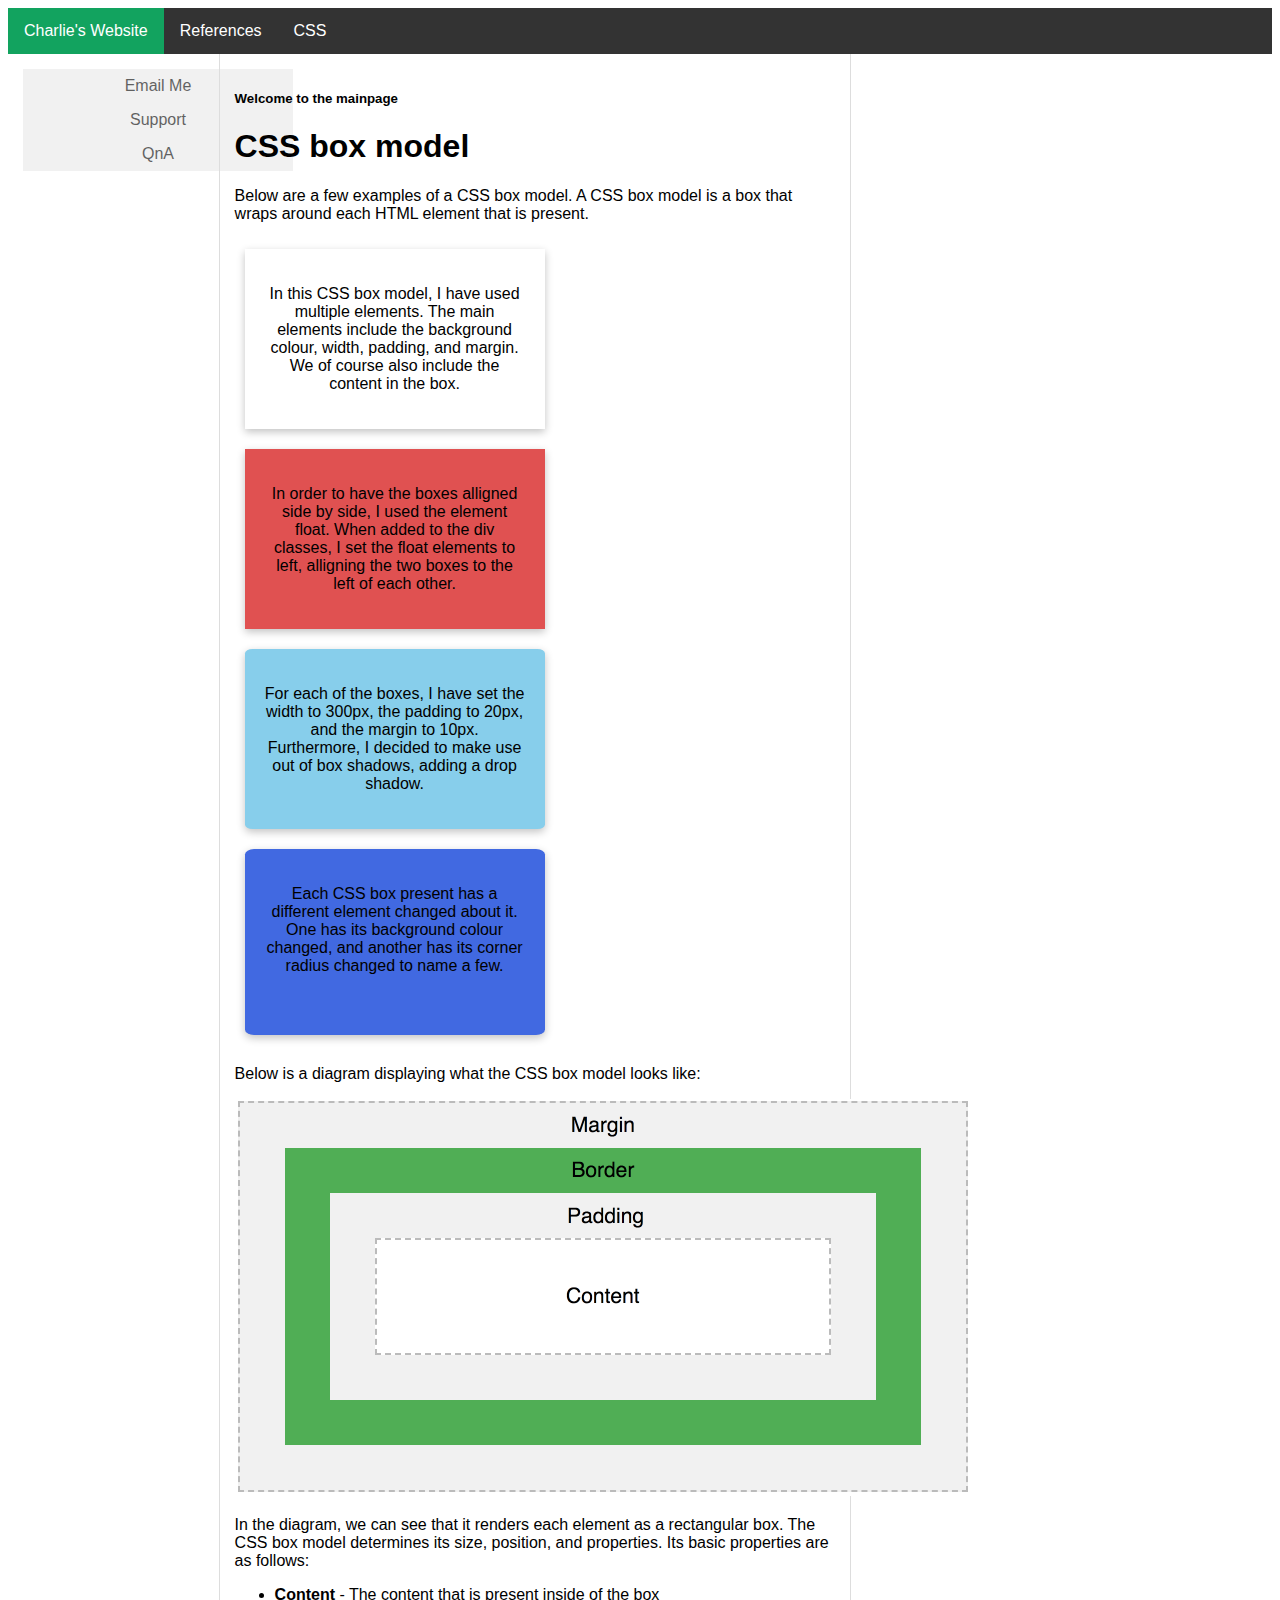
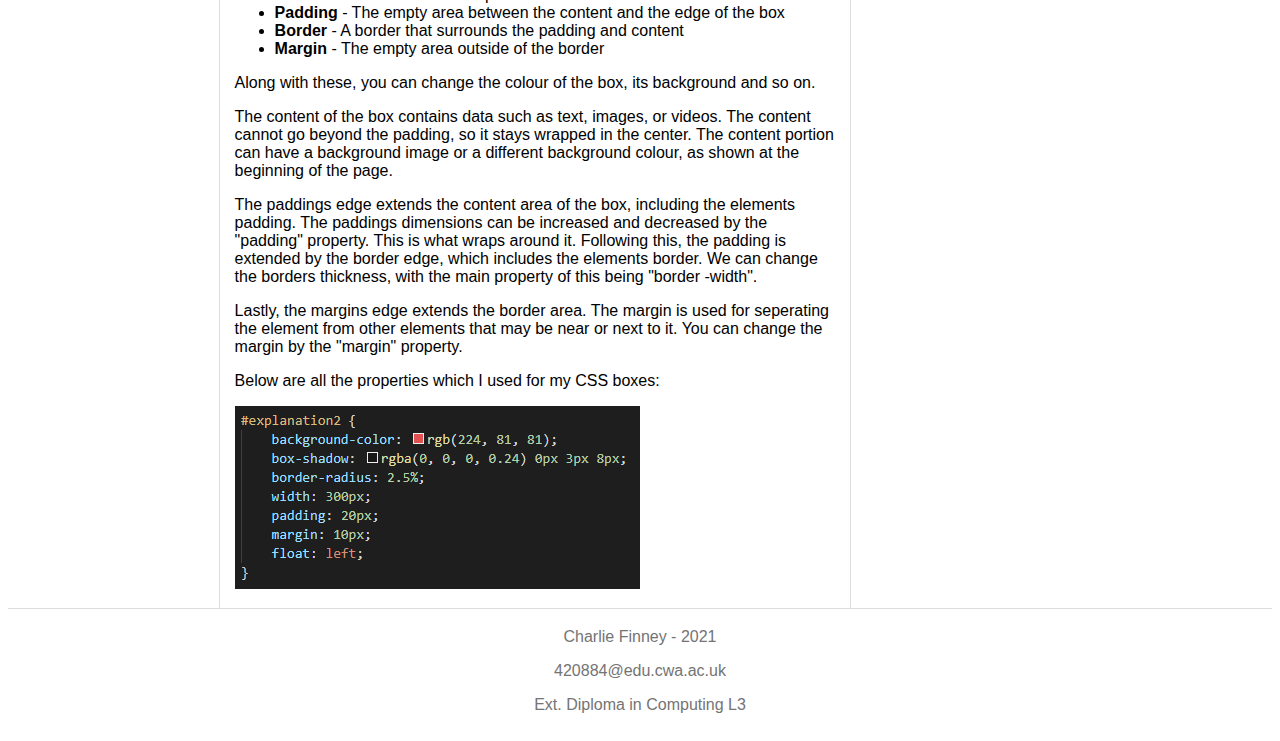
<file: AssignmentWebsite/Website/cssboxmodel.html>
<!DOCTYPE html>
<html lang="en">
<head>
<title>CSS Box Model Page</title>
<meta charset="utf-8"/>
<link rel="stylesheet" href="mainassets.css">
<meta name="viewport" content="width=device-width, initial-scale=1">
<style>
    #explanation {
        background-color: rgb(255, 255, 255);
        box-shadow: rgba(0, 0, 0, 0.24) 0px 3px 8px;
        width: 300px;
        padding: 20px;
        margin: 10px;
        float: left;
    }

    #explanation2 {
        background-color: rgb(224, 81, 81);
        box-shadow: rgba(0, 0, 0, 0.24) 0px 3px 8px;
        width: 300px;
        padding: 20px;
        margin: 10px;
        float: left;
    }

    #explanation3 {
        background-color: skyblue;
        box-shadow: rgba(0, 0, 0, 0.24) 0px 3px 8px;
        border-radius: 2.5%;
        width: 300px;
        padding: 20px;
        margin: 10px;
        float: left;
    }

    #explanation4 {
        background-color: royalblue;
        box-shadow: rgba(0, 0, 0, 0.24) 0px 3px 8px;
        border-radius: 3%;
        width: 300px;
        padding: 20px;
        margin: 10px;
        height: 186px;
        float: left;
    }

    #boxes {
        text-align: center;
        display: inline-block;
        margin-left: auto;
        margin-right: auto;
    }

    a.title {
        float: left;
        color: rgb(255, 255, 255);
        border-radius: 10%;
    }

    .center {
        display: block;
        margin-left: auto;
        margin-right: auto;
    }
    
</style>
</head>
<body>

    <ul class="menu">
        <li class="menubox" style="background-color: rgb(18, 163, 95);"><a href="mainpage.html">Charlie's Website</a></li>
        <li class="dropdown">
          <a class="dropbtn">CSS</a>
          <div class="dropdown-content">
            <a href="methods.html">Methods</a>
            <a href="implementations.html">Implementation Styles</a>
            <a href="cssboxmodel.html">CSS Box Model</a>
          </div>
        </li>
        <li class="menubox"><a href="references.html">References</a></li>
    </ul>   

    <div class="row">
        <div class="col-2">
            <ul class="verticalmenu">
                <li class="verticalbox"><a onclick="window.location.href='mailto:420884@edu.cwa.ac.uk'">Email Me</a></li>
                <li class="verticalbox"><a href="https://www.youtube.com/watch?v=d1YBv2mWll0&ab_channel=Sordiway">Support</a></li>
                <li class="verticalbox"><a href="https://www.youtube.com/watch?v=dQw4w9WgXcQ">QnA</a></li>
            </ul>
        </div>

        <div class="col-6" style="border-left: 1px solid #ddd; border-right: 1px solid #ddd;">

            <h5>Welcome to the mainpage</h5>
            <h1>CSS box model</h1>
            <p>Below are a few examples of a CSS box model. A CSS box model is a box that wraps around each HTML element that is present.</p>
        
            <div id="boxes">
                <div id = "explanation">
                  <p>In this CSS box model, I have used multiple elements. The main elements include the background colour, width, padding, and margin. We of course also include 
                      the content in the box.
                  </p>
                </div>
        
                <div id = "explanation2">
                    <p>In order to have the boxes alligned side by side, I used the element float. When added to the div classes, I set the float elements to left, alligning the two 
                        boxes to the left of each other. 
                    </p>
                </div>
        
                <div id = "explanation3">
                    <p> For each of the boxes, I have set the width to 300px, the padding to 20px, and the margin to 10px. Furthermore, I decided to make use out of box shadows,
                        adding a drop shadow.
                    </p>
                </div>
        
                <div id = "explanation4">
                    <p> Each CSS box present has a different element changed about it. One has its background colour changed, and another has its corner radius changed to name a few.</p>
                </div>
            </div>
        
            <p>Below is a diagram displaying what the CSS box model looks like:</p>

            <img src="cssboxmodel.png" alt="CSS Box Model Diagram" width="737" height="397">  
        
            <p>In the diagram, we can see that it renders each element as a rectangular box. The CSS box model determines its size, position, and properties. Its basic properties are as follows:</p>
            <ul>
                <li><b>Content</b> - The content that is present inside of the box</li>
                <li><b>Padding</b> - The empty area between the content and the edge of the box</li>
                <li><b>Border</b> - A border that surrounds the padding and content</li>
                <li><b>Margin</b> - The empty area outside of the border</li>
            </ul>
        
            <p>Along with these, you can change the colour of the box, its background and so on.</p>
        
            <p>The content of the box contains data such as text, images, or videos. The content cannot go beyond the padding, so it stays wrapped in the center. The content portion can have
                a background image or a different background colour, as shown at the beginning of the page. 
            </p>
        
            <p>The paddings edge extends the content area of the box, including the elements padding. The paddings dimensions can be increased and decreased by the "padding" property. This is what wraps around it.
                Following this, the padding is extended by the border edge, which includes the elements border. We can change the borders thickness, with the main property of this being "border
                -width".
            </p>
        
            <p>Lastly, the margins edge extends the border area. The margin is used for seperating the element from other elements that may be near or next to it. You can change the margin by
                the "margin" property. </p>
        
            <p>Below are all the properties which I used for my CSS boxes:</p>
                
            <img src="cssboxproperties.png" alt="CSS Box Model Code" width="405" height="183">
            
        </div>
    </div>

    <div class="footer">
        <p>Charlie Finney - 2021</p>
        <p>420884@edu.cwa.ac.uk</p>
        <p>Ext. Diploma in Computing L3</p>
    </div>
</body>
</html>
</file>
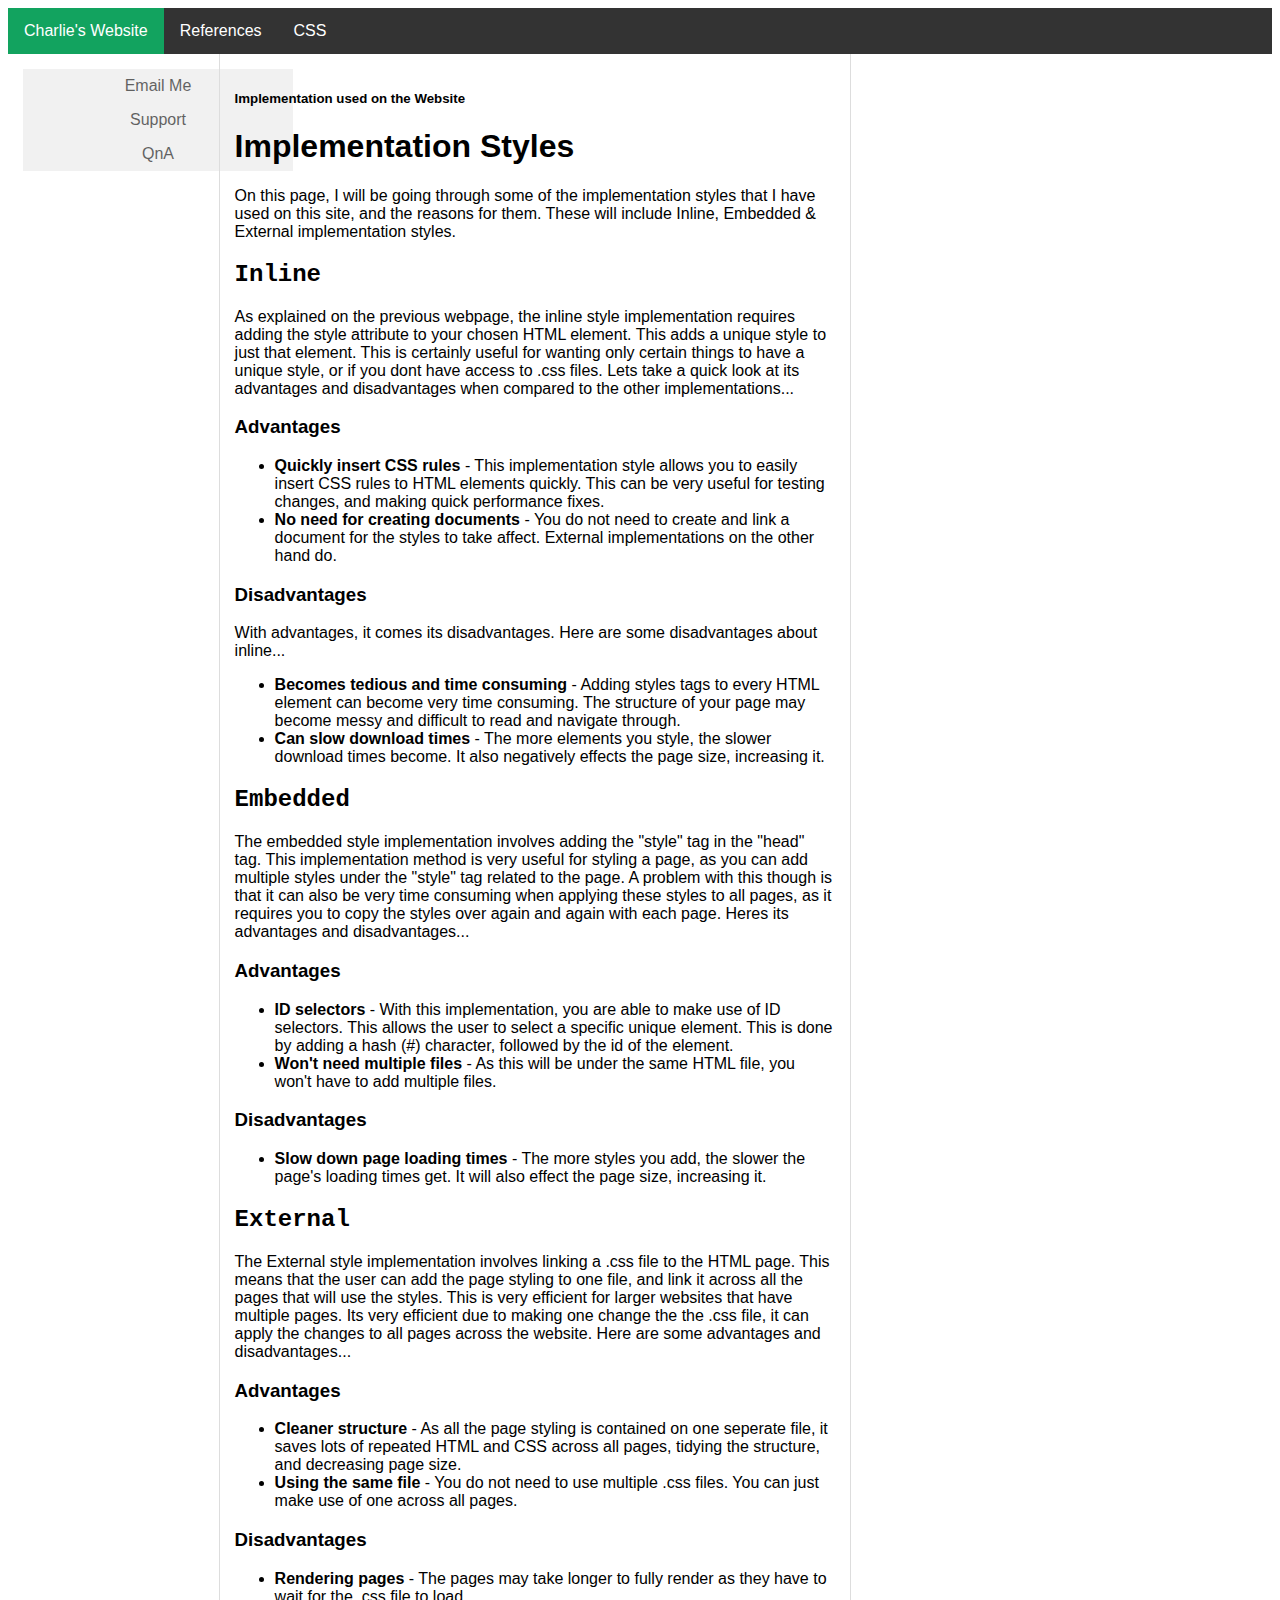
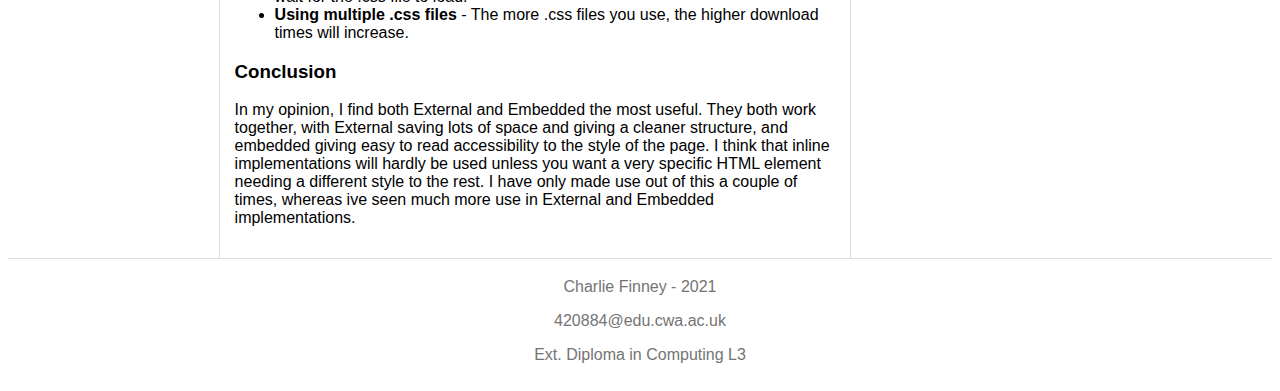
<file: AssignmentWebsite/Website/implementations.html>
<!DOCTYPE html>
<html lang="en">
<head>
<title>Implementations Page</title>
<meta charset="utf-8"/>
<link rel="stylesheet" href="mainassets.css">
<meta name="viewport" content="width=device-width, initial-scale=1">
</head>
<body>
    <ul class="menu">
        <li class="menubox" style="background-color: rgb(18, 163, 95);"><a href="mainpage.html">Charlie's Website</a></li>
        <li class="dropdown">
          <a class="dropbtn">CSS</a>
          <div class="dropdown-content">
            <a href="methods.html">Methods</a>
            <a href="implementations.html">Implementation Styles</a>
            <a href="cssboxmodel.html">CSS Box Model</a>
          </div>
        </li>
        <li class="menubox"><a href="references.html">References</a></li>
    </ul>   

    <div class="row">
        <div class="col-2">
          <ul class="verticalmenu">
            <li class="verticalbox"><a onclick="window.location.href='mailto:420884@edu.cwa.ac.uk'">Email Me</a></li>
            <li class="verticalbox"><a href="https://www.youtube.com/watch?v=d1YBv2mWll0&ab_channel=Sordiway">Support</a></li>
            <li class="verticalbox"><a href="https://www.youtube.com/watch?v=dQw4w9WgXcQ">QnA</a></li>
        </ul>
        </div>

        <div class="col-6" style="border-left: 1px solid #ddd; border-right: 1px solid #ddd;">

            <h5>Implementation used on the Website</h5>
            <h1 style="font-family: 'Trebuchet MS', 'Lucida Sans Unicode', 'Lucida Grande', 'Lucida Sans', Arial, sans-serif;">Implementation Styles</h1>
            <p>On this page, I will be going through some of the implementation styles that I have used on this site, and the reasons for them. These will include Inline, Embedded &
              External implementation styles. 
            </p>

            <h2>Inline</h2>
            <p>As explained on the previous webpage, the inline style implementation requires adding the style attribute to your chosen HTML element. This adds a unique style to just
              that element. This is certainly useful for wanting only certain things to have a unique style, or if you dont have access to .css files. Lets take a quick look at its advantages
              and disadvantages when compared to the other implementations...
            </p>

            <h3>Advantages</h3>
            <ul>
              <li><b>Quickly insert CSS rules</b> - This implementation style allows you to easily insert CSS rules to HTML elements quickly. This can be very useful for testing changes, and
              making quick performance fixes. </li>
              <li><b>No need for creating documents</b> - You do not need to create and link a document for the styles to take affect. External implementations on the other hand do.</li>
            </ul>

            <h3>Disadvantages</h3>
            <p>With advantages, it comes its disadvantages. Here are some disadvantages about inline...</p>
            <ul>
              <li><b>Becomes tedious and time consuming</b> - Adding styles tags to every HTML element can become very time consuming. The structure of your page may become messy and 
              difficult to read and navigate through.</li>
              <li><b>Can slow download times</b> - The more elements you style, the slower download times become. It also negatively effects the page size, increasing it.</li>
            </ul>

            <h2>Embedded</h2>
            <p>The embedded style implementation involves adding the "style" tag in the "head" tag. This implementation method is very useful for styling a page, as you can add multiple 
              styles under the "style" tag related to the page. A problem with this though is that it can also be very time consuming when applying these styles to all pages, as it requires
              you to copy the styles over again and again with each page. Heres its advantages and disadvantages... 
            </p>

            <h3>Advantages</h3>
            <ul>
              <li><b>ID selectors</b> - With this implementation, you are able to make use of ID selectors. This allows the user to select a specific unique element. This is done
              by adding a hash (#) character, followed by the id of the element.</li>
              <li><b>Won't need multiple files</b> - As this will be under the same HTML file, you won't have to add multiple files.</li>
            </ul>

            <h3>Disadvantages</h3>
            <ul>
              <li><b>Slow down page loading times</b> - The more styles you add, the slower the page's loading times get. It will also effect the page size, increasing it.</li>
            </ul>

            <h2>External</h2>
            <p>The External style implementation involves linking a .css file to the HTML page. This means that the user can add the page styling to one file, and link it across all the 
              pages that will use the styles. This is very efficient for larger websites that have multiple pages. Its very efficient due to making one change the the .css file, it can apply
              the changes to all pages across the website. Here are some advantages and disadvantages...
            </p>

            <h3>Advantages</h3>
            <ul>
              <li><b>Cleaner structure</b> - As all the page styling is contained on one seperate file, it saves lots of repeated HTML and CSS across all pages, tidying the structure, and
              decreasing page size.</li>
              <li><b>Using the same file</b> - You do not need to use multiple .css files. You can just make use of one across all pages.</li>
            </ul>

            <h3>Disadvantages</h3>
            <ul>
              <li><b>Rendering pages</b> - The pages may take longer to fully render as they have to wait for the .css file to load.</li>
              <li><b>Using multiple .css files</b> - The more .css files you use, the higher download times will increase.</li>
            </ul>

            <h3>Conclusion</h3>
            <p>In my opinion, I find both External and Embedded the most useful. They both work together, with External saving lots of space and giving a cleaner structure, and embedded
              giving easy to read accessibility to the style of the page. I think that inline implementations will hardly be used unless you want a very specific HTML element needing
            a different style to the rest. I have only made use out of this a couple of times, whereas ive seen much more use in External and Embedded implementations.</p>
        </div>
    </div>

    <div class="footer">
      <p>Charlie Finney - 2021</p>
      <p>420884@edu.cwa.ac.uk</p>
      <p>Ext. Diploma in Computing L3</p>
    </div>
</body>
</html>
</file>
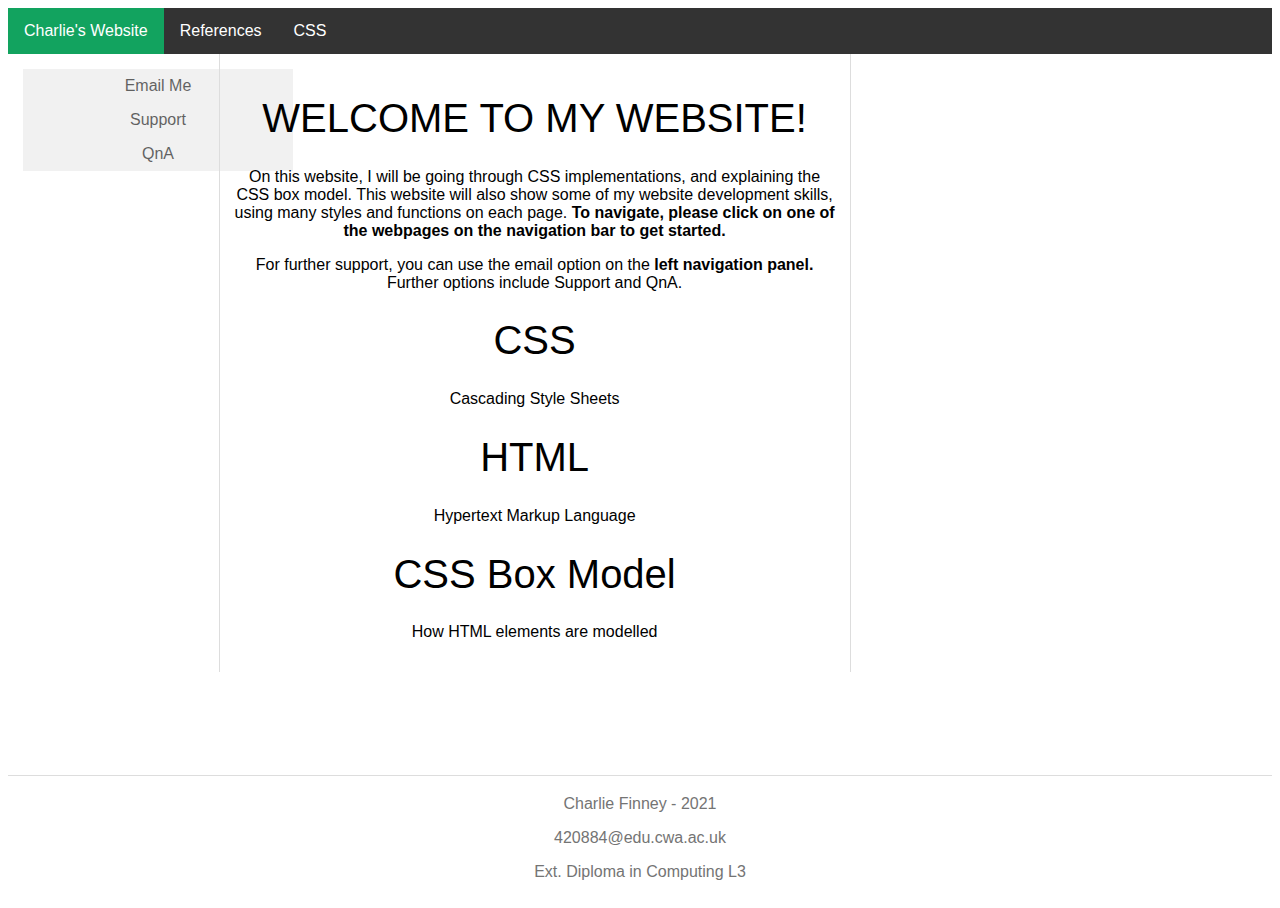
<file: AssignmentWebsite/Website/mainpage.html>
<!DOCTYPE html>
<html lang="en">
<head>
<title>Home page</title>
<meta charset="utf-8"/>
<link rel="stylesheet" href="mainassets.css">
<meta name="viewport" content="width=device-width, initial-scale=1">
<style>
    h1 {
        text-align: center;
        font-weight: 400;
        font-family: 'Segoe UI', Tahoma, Geneva, Verdana, sans-serif;
        font-size: 40px;
    }

    p {
        text-align: center;
    }
</style>
</head>
<body>
    <ul class="menu">
        <li class="menubox" style="background-color: rgb(18, 163, 95);"><a href="mainpage.html">Charlie's Website</a></li>
        <li class="dropdown">
          <a class="dropbtn">CSS</a>
          <div class="dropdown-content">
            <a href="methods.html">Methods</a>
            <a href="implementations.html">Implementation Styles</a>
            <a href="cssboxmodel.html">CSS Box Model</a>
          </div>
        </li>
        <li class="menubox"><a href="references.html">References</a></li>
    </ul>   

    <div class="flex-wrapper">
        <div class="container">
            <div class="row">
                <div class="col-2">
                    <ul class="verticalmenu">
                        <li class="verticalbox"><a onclick="window.location.href='mailto:420884@edu.cwa.ac.uk'">Email Me</a></li>
                        <li class="verticalbox"><a href="https://www.youtube.com/watch?v=d1YBv2mWll0&ab_channel=Sordiway">Support</a></li>
                        <li class="verticalbox"><a href="https://www.youtube.com/watch?v=dQw4w9WgXcQ">QnA</a></li>
                    </ul>
                </div>
        
                <div class="col-6" style="border-left: 1px solid #ddd; border-right: 1px solid #ddd;">
                    <h1>WELCOME TO MY WEBSITE!</h1>
                    <p>On this website, I will be going through CSS implementations, and explaining the CSS box model. This website will also show some of my website development skills, using
                        many styles and functions on each page. <b>To navigate, please click on one of the webpages on the navigation bar to get started.</b>
                    </p>
                    <p>For further support, you can use the email option on the <b>left navigation panel.</b> Further options include Support and QnA. </p>

                    <h1>CSS</h1>
                    <p>Cascading Style Sheets</p>

                    <h1>HTML</h1>
                    <p>Hypertext Markup Language</p>

                    <h1>CSS Box Model</h1>
                    <p>How HTML elements are modelled</p>
                </div>
            </div>
        </div>
        <div class="footer">
            <p>Charlie Finney - 2021</p>
            <p>420884@edu.cwa.ac.uk</p>
            <p>Ext. Diploma in Computing L3</p>
        </div>
    </div>
</body>
</html>
</file>
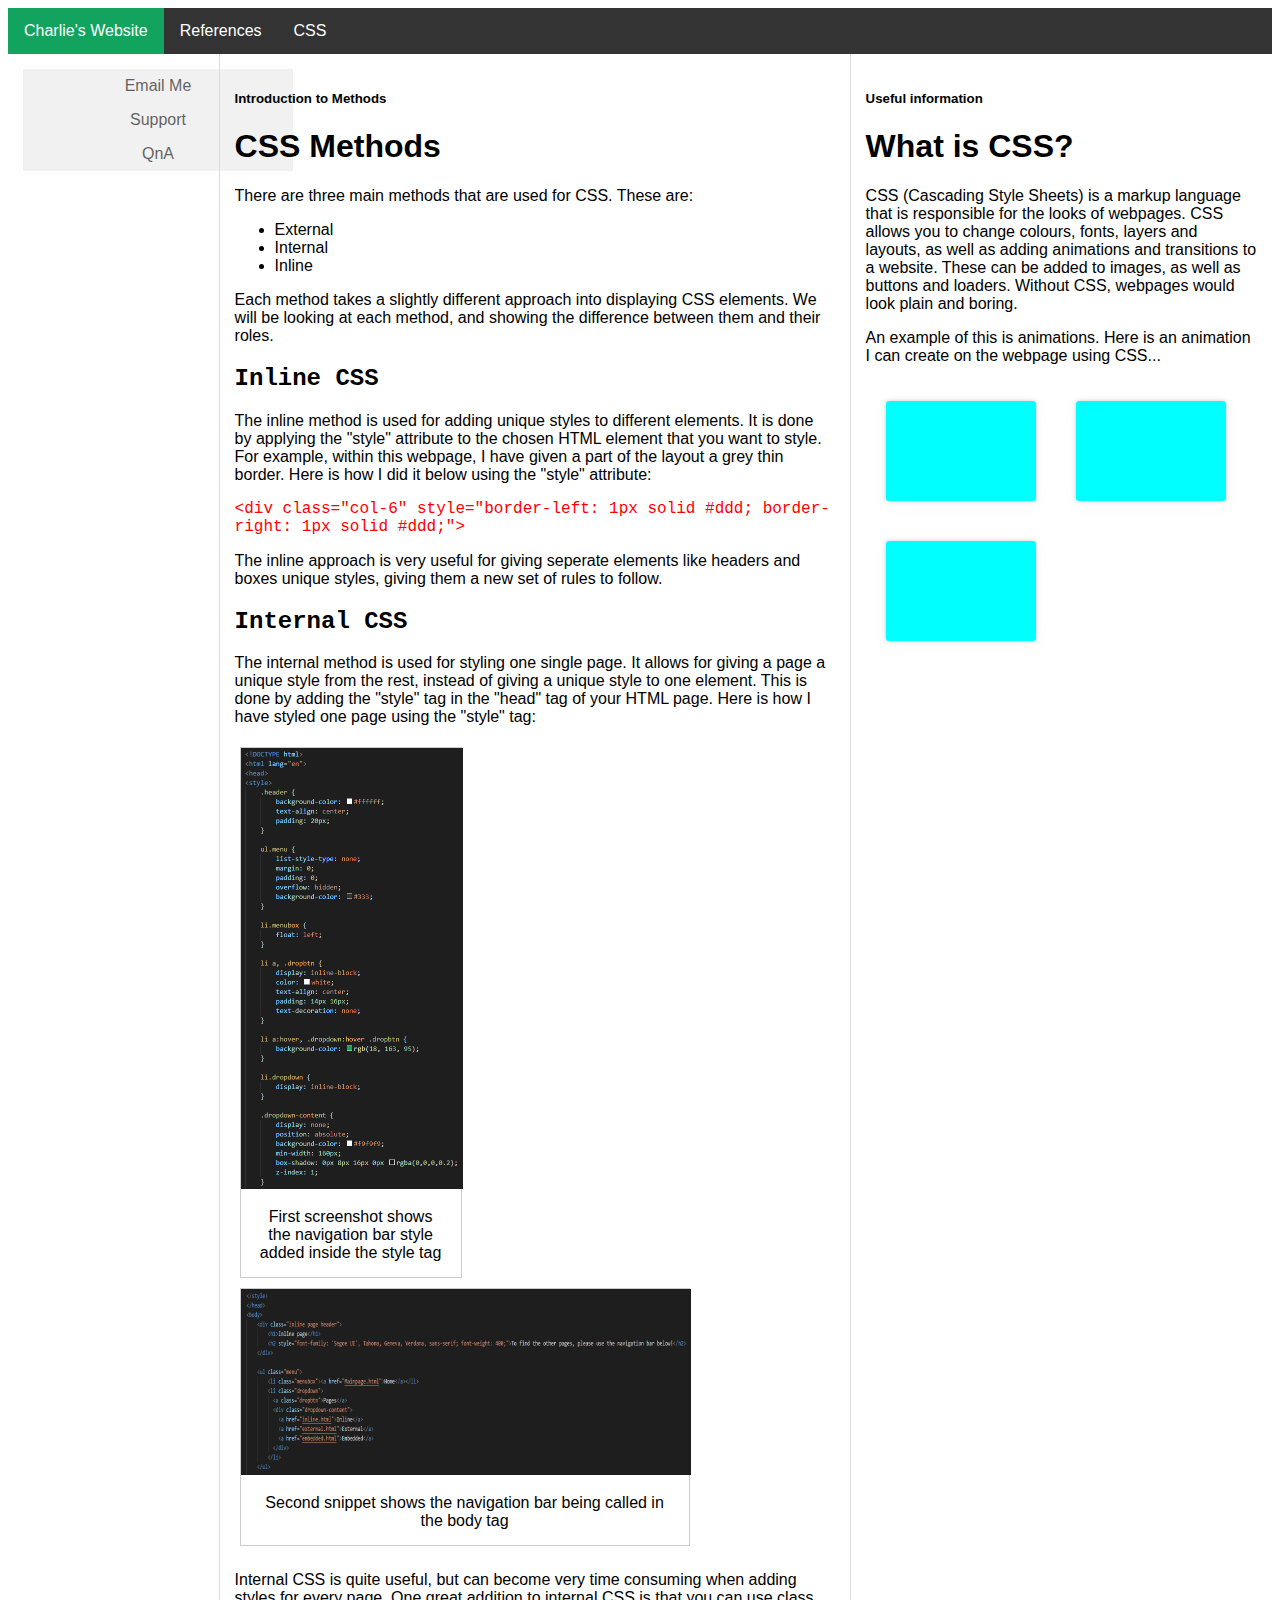
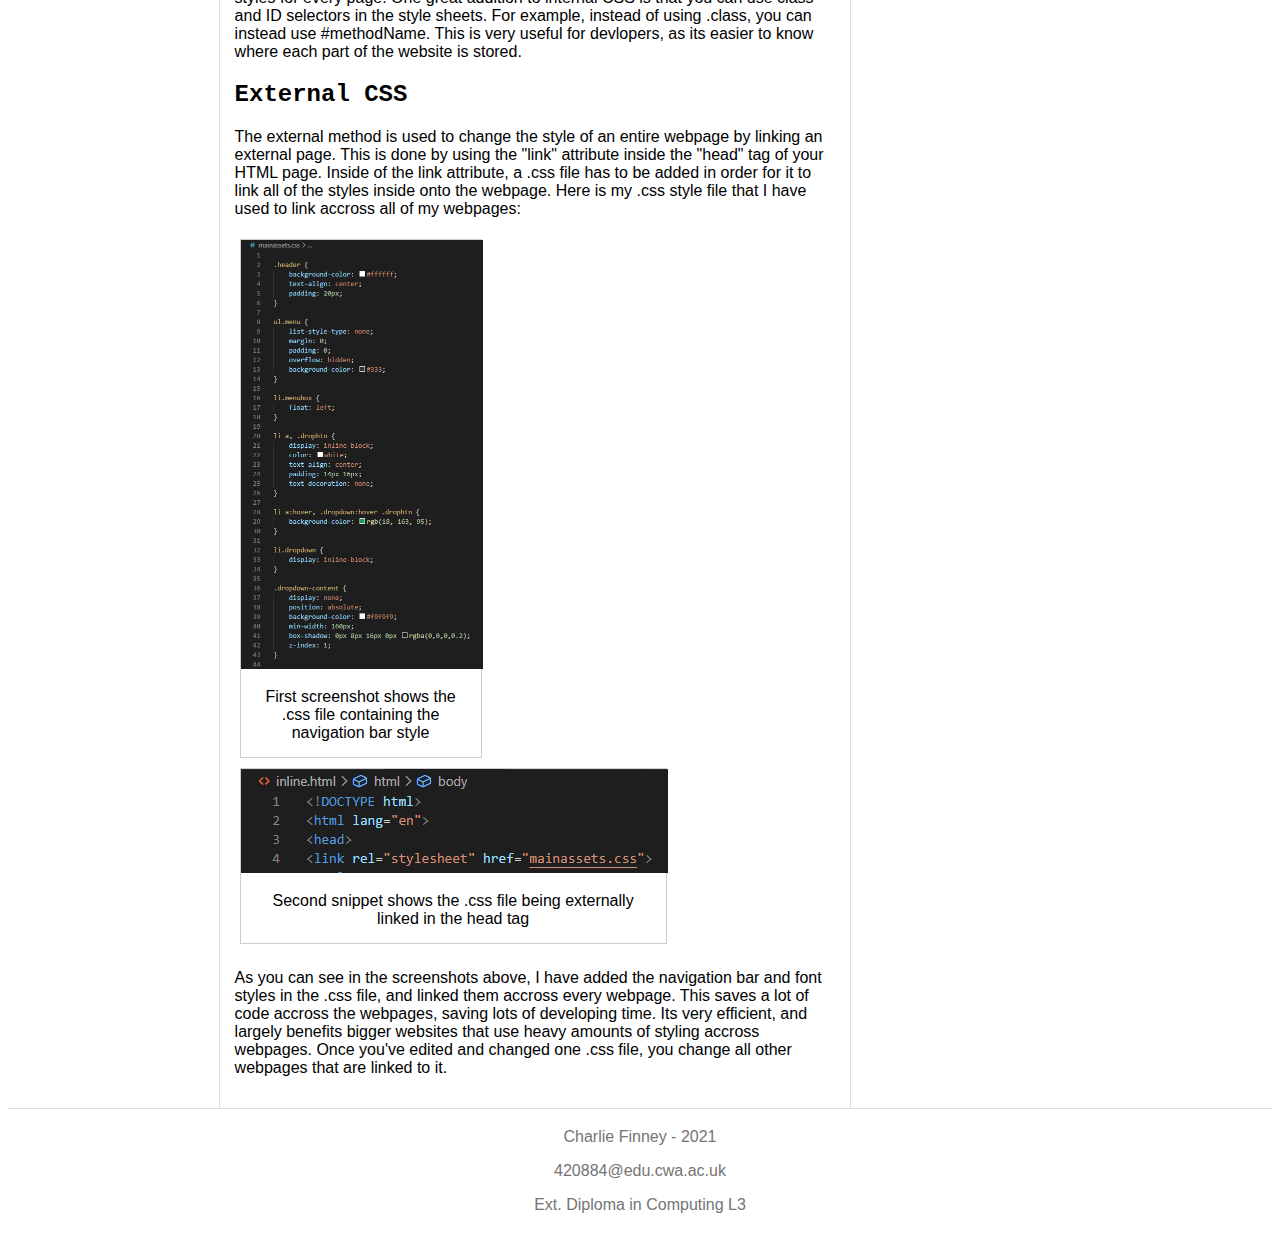
<file: AssignmentWebsite/Website/methods.html>
<!DOCTYPE html>
<html lang="en">
<head>
<title>Methods Page</title>
<meta charset="utf-8"/>
<link rel="stylesheet" href="mainassets.css">
<meta name="viewport" content="width=device-width, initial-scale=1">
<style>

    div.internalimg {
        margin: 5px;
        border: 1px solid #ccc;
        float: left;
        width: 222px;
    }

    div.internalimg2 {
        margin: 5px;
        border: 1px solid #ccc;
        float: left;
        width: 450px;
    }
    
    div.desc {
        padding: 15px;
        text-align: center;;
    }

    div.animation {
        width: 150px;
        height: 100px;
        background-color: aqua;
        animation-name: animation;
        animation-duration: 1s;
        animation-iteration-count: infinite;
        box-shadow: rgba(67, 71, 85, 0.27) 0px 0px 0.25em, rgba(90, 125, 188, 0.05) 0px 0.25em 1em;
        border-radius: 2.5%;
        margin: 20px;
    }

    @keyframes animation {
        0% {background-color: aqua; right: 150px; top: 0;}
        25% {background-color: aquamarine; left: 150px; top: 0;}
        50% {background-color: cadetblue; right: 150px; top: 0;}
        80% {background-color: darkblue; left: 150px; top: 0;}
        100% {background-color:aqua; right: 150px; top: 0;}
    }

    #internalimgs {
        text-align: center;
        display: inline-block;
        margin-left: auto;
        margin-right: auto;
    }

    div.externalimg {
        margin: 5px;
        border:1px solid #ccc;
        float: left;
        width: 242px;
    }

    div.externalimg2 {
        margin: 5px;
        border:1px solid #ccc;
        float: left;
        width: 427px;
    }

    #externalimgs {
        text-align: center;
        display: inline-block;
        margin-left: auto;
        margin-right: auto;
    }

</style>
</head>
<body>
    <ul class="menu">
        <li class="menubox" style="background-color: rgb(18, 163, 95);"><a href="mainpage.html">Charlie's Website</a></li>
        <li class="dropdown">
          <a class="dropbtn">CSS</a>
          <div class="dropdown-content">
            <a href="methods.html">Methods</a>
            <a href="implementations.html">Implementation Styles</a>
            <a href="cssboxmodel.html">CSS Box Model</a>
          </div>
        </li>
        <li class="menubox"><a href="references.html">References</a></li>
    </ul>   

    <div class="row">
        <div class="col-2">
            <ul class="verticalmenu">
                <li class="verticalbox"><a onclick="window.location.href='mailto:420884@edu.cwa.ac.uk'">Email Me</a></li>
                <li class="verticalbox"><a href="https://www.youtube.com/watch?v=d1YBv2mWll0&ab_channel=Sordiway">Support</a></li>
                <li class="verticalbox"><a href="https://www.youtube.com/watch?v=dQw4w9WgXcQ">QnA</a></li>
            </ul>
        </div>

        <div class="col-6" style="border-left: 1px solid #ddd; border-right: 1px solid #ddd;">

            <h5>Introduction to Methods</h5>
            <h1 style="font-family: 'Trebuchet MS', 'Lucida Sans Unicode', 'Lucida Grande', 'Lucida Sans', Arial, sans-serif;">CSS Methods</h1>
            <p>There are three main methods that are used for CSS. These are:</p>
            <ul>
                <li>External</li>
                <li>Internal</li>
                <li>Inline</li>
            </ul>
        
            <p>Each method takes a slightly different approach into displaying CSS elements. We will be looking at each method, and showing the difference between them and their roles.</p>
        
            <h2>Inline CSS</h2>
            <p>The inline method is used for adding unique styles to different elements. It is done by applying the "style" attribute to the chosen HTML element that you want to style. For example,
                within this webpage, I have given a part of the layout a grey thin border. Here is how I did it below using the "style" attribute:
            </p>
        
            <p style="font-family: 'Courier New', Courier, monospace; color: red;">&lt;div class="col-6" style="border-left: 1px solid #ddd; border-right: 1px solid #ddd;"&gt;</p>
        
            <p>The inline approach is very useful for giving seperate elements like headers and boxes unique styles, giving them a new set of rules to follow.</p>
        
            <h2>Internal CSS</h2>
            <p>The internal method is used for styling one single page. It allows for giving a page a unique style from the rest, instead of giving a unique style to one element. This is
                done by adding the "style" tag in the "head" tag of your HTML page. Here is how I have styled one page using the "style" tag:
            </p>
        
            <div id="internalimgs">
                <div class="internalimg">
                    <a target="_blank" href="internalcodesnippet1.png">
                        <img src="internalcodesnippet1.png" alt="Internal Code Snippet" width="222" height="441">
                    </a>
                    <div class="desc">First screenshot shows the navigation bar style added inside the style tag</div>
                </div>
            
                <div class="internalimg2">
                    <a target="_blank" href="internalcodesnippet2.png">
                        <img src="internalcodesnippet2.png" alt="Second Internal Code Snippet" width="450" height="186">
                    </a>
                    <div class="desc">Second snippet shows the navigation bar being called in the body tag</div>
                </div>
            </div>
        
            <p>Internal CSS is quite useful, but can become very time consuming when adding styles for every page. One great addition to internal CSS is that you can use class and ID selectors
                in the style sheets. For example, instead of using .class, you can instead use #methodName. This is very useful for devlopers, as its easier to know where each part of the 
                website is stored.
            </p>
        
            <h2>External CSS</h2>
            <p>The external method is used to change the style of an entire webpage by linking an external page. This is done by using the "link" attribute inside the "head" tag of your HTML page.
                Inside of the link attribute, a .css file has to be added in order for it to link all of the styles inside onto the webpage. 
                Here is my .css style file that I have used to link accross all of my webpages:
            </p>
        
            <div id="externalimgs">
                <div class="externalimg">
                    <a target="_blank" href="externalcodesnippet1.png">
                        <img src="externalcodesnippet1.png" alt="External Code Snippet" width="242" height="429" class="center">
                    </a>
                    <div class="desc">First screenshot shows the .css file containing the navigation bar style</div>
                </div>
            
                <div class="externalimg2">
                    <a target="_blank" href="externalcodesnippet2.png">
                        <div class="externalcodesnippet2">
                            <img src="externalcodesnippet2.png" alt="Second External Code Snippet" width="427" height="104" class="center">
                        </div>
                    </a>
                    <div class="desc">Second snippet shows the .css file being externally linked in the head tag</div>
                </div>
            </div>
        
            <p>As you can see in the screenshots above, I have added the navigation bar and font styles in the .css file, and linked them accross every webpage. This saves a lot of code 
                accross the webpages, saving lots of developing time. Its very efficient, and largely benefits bigger websites that use heavy amounts of styling accross webpages. Once you've
                edited and changed one .css file, you change all other webpages that are linked to it. 
            </p>
        </div>

        <div class="col-4">
            <h5>Useful information</h5>
            <h1>What is CSS?</h1>
            <p>CSS (Cascading Style Sheets) is a markup language that is responsible for the looks of webpages. CSS allows you to change colours, fonts, layers and layouts, as well as adding
                animations and transitions to a website. These can be added to images, as well as buttons and loaders. Without CSS, webpages would look plain and boring. 
            </p>
            <p>An example of this is animations. Here is an animation I can create on the webpage using CSS...</p>
            <div class="animation" style="float: left;"></div>
            <div class="animation" style="float: left;"></div>
            <div class="animation" style="float: left;"></div>
        </div>
    </div>

    <div class="footer">
        <p>Charlie Finney - 2021</p>
        <p>420884@edu.cwa.ac.uk</p>
        <p>Ext. Diploma in Computing L3</p>
    </div>

</body>
</html>
</file>
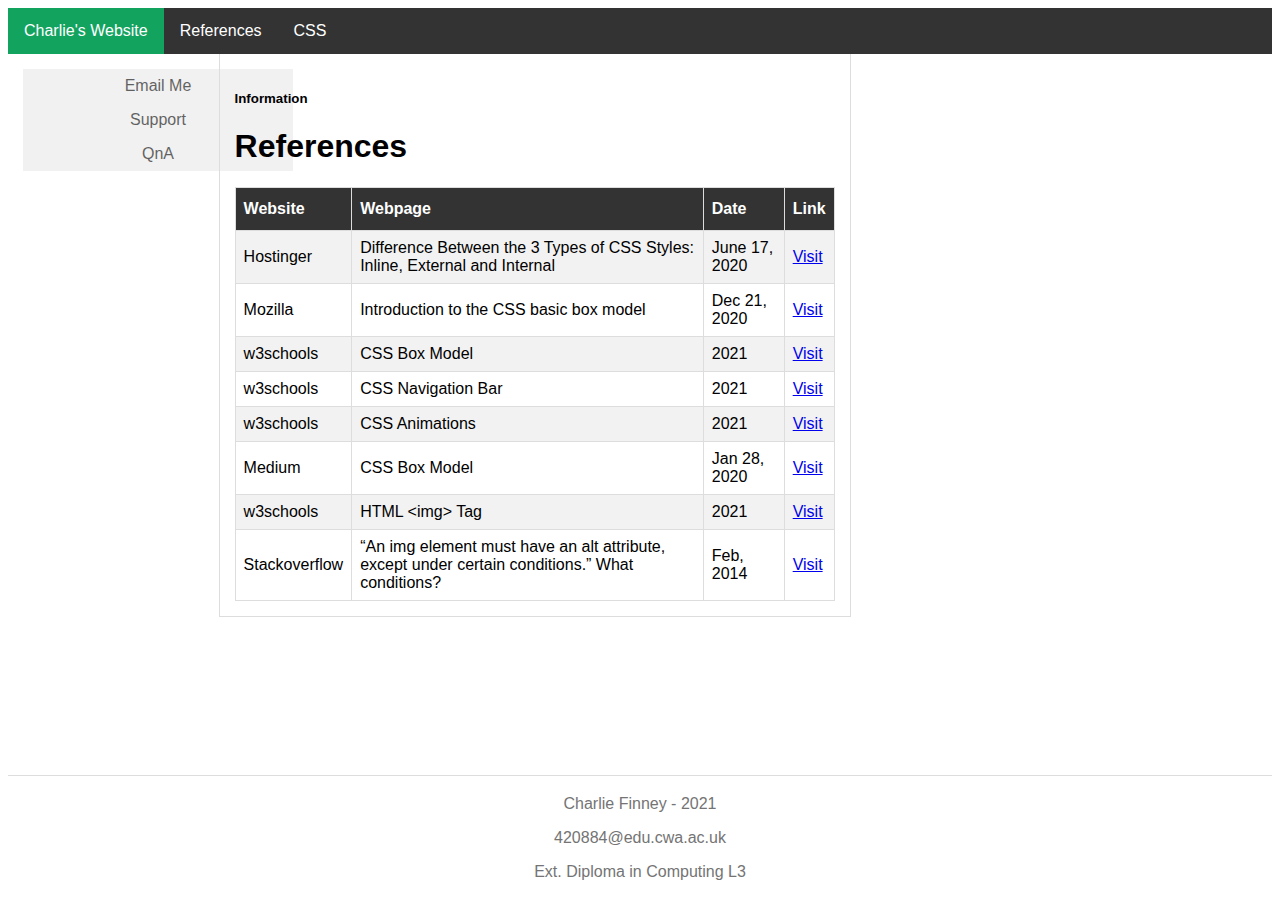
<file: AssignmentWebsite/Website/references.html>
<!DOCTYPE html>
<html lang="en">
<head>
<title>References Page</title>
<meta charset="utf-8"/>
<link rel="stylesheet" href="mainassets.css">
<meta name="viewport" content="width=device-width, initial-scale=1">
<style>
    #references {
        border-collapse: collapse;
        width: 100%;
    }

    #references td, #references th {
        border: 1px solid #ddd;
        padding: 8px;
    }

    #references tr:nth-child(even){background-color: #f2f2f2;}

    #references tr:hover {background-color: #ddd;}

    #references th {
        padding-top: 12px;
        padding-bottom: 12px;
        text-align: left;
        background-color: #333;
        color: white;
    }
</style>
</head>
<body>
    <ul class="menu">
        <li class="menubox" style="background-color: rgb(18, 163, 95);"><a href="mainpage.html">Charlie's Website</a></li>
        <li class="dropdown">
          <a class="dropbtn">CSS</a>
          <div class="dropdown-content">
            <a href="methods.html">Methods</a>
            <a href="implementations.html">Implementation Styles</a>
            <a href="cssboxmodel.html">CSS Box Model</a>
          </div>
        </li>
        <li class="menubox"><a href="references.html">References</a></li>
    </ul>  

    <div class="flex-wrapper">
        <div class="container">
          <div class="row">
            <div class="col-2">
                <ul class="verticalmenu">
                    <li class="verticalbox"><a onclick="window.location.href='mailto:420884@edu.cwa.ac.uk'">Email Me</a></li>
                    <li class="verticalbox"><a href="https://www.youtube.com/watch?v=d1YBv2mWll0&ab_channel=Sordiway">Support</a></li>
                    <li class="verticalbox"><a href="https://www.youtube.com/watch?v=dQw4w9WgXcQ">QnA</a></li>
                </ul>
            </div>
    
            <div class="col-6" style="border-left: 1px solid #ddd; border-right: 1px solid #ddd; border-bottom: 1px solid #ddd;">
                <h5>Information</h5>
                <h1>References</h1>
    
                <table id="references">
                    <tr>
                        <th>Website</th>
                        <th>Webpage</th>
                        <th>Date</th>
                        <th>Link</th>
                    </tr>
                    <tr>
                      <td>Hostinger</td>
                      <td>Difference Between the 3 Types of CSS Styles: Inline, External and Internal</td>
                      <td>June 17, 2020</td>
                      <td><a href="https://www.hostinger.co.uk/tutorials/difference-between-inline-external-and-internal-css">Visit</a></td>
                      </tr>
                    <tr>
                      <td>Mozilla</td>
                      <td>Introduction to the CSS basic box model</td>
                      <td>Dec 21, 2020</td>
                      <td><a href="https://developer.mozilla.org/en-US/docs/Web/CSS/CSS_Box_Model/Introduction_to_the_CSS_box_model">Visit</a></td>
                    </tr>
                    <tr>
                      <td>w3schools</td>
                      <td>CSS Box Model</td>
                      <td>2021</td>
                      <td><a href="https://www.w3schools.com/css/css_boxmodel.asp">Visit</a></td>
                    </tr>
                    <tr>
                      <td>w3schools</td>
                      <td>CSS Navigation Bar</td>
                      <td>2021</td>
                      <td><a href="https://www.w3schools.com/css/css_navbar.asp">Visit</a></td>
                    </tr>
                    <tr>
                      <td>w3schools</td>
                      <td>CSS Animations</td>
                      <td>2021</td>
                      <td><a href="https://www.w3schools.com/css/css3_animations.asp">Visit</a></td>
                    </tr>
                    <tr>
                      <td>Medium</td>
                      <td>CSS Box Model</td>
                      <td>Jan 28, 2020</td>
                      <td><a href="https://medium.com/@dasjideepak/css-box-model-55f96fb67be9">Visit</a></td>
                    </tr>
                    <tr>
                      <td>w3schools</td>
                      <td>HTML &lt;img&gt; Tag</td>
                      <td>2021</td>
                      <td><a href="https://www.w3schools.com/tags/tag_img.asp">Visit</a></td>
                    </tr> 
                    <tr>
                      <td>Stackoverflow</td>
                      <td>“An img element must have an alt attribute, except under certain conditions.” What conditions?</td>
                      <td>Feb, 2014</td>
                      <td><a href="https://www.w3schools.com/tags/tag_img.asp">Visit</a></td>
                    </tr> 
                </table>
            </div>
          </div>
        </div>
        <div class="footer">
          <p>Charlie Finney - 2021</p>
          <p>420884@edu.cwa.ac.uk</p>
          <p>Ext. Diploma in Computing L3</p>
        </div>
    </div>
</body>
</html>
</file>
<file: AssignmentWebsite/Website/mainassets.css>
ul.menu {
    list-style-type: none;
    margin: 0;
    padding: 0;
    overflow: hidden;
    background-color: #333;
}

li.menubox {
    float: left;
}

li a, .dropbtn {
    display: inline-block;
    color: white;
    text-align: center;
    padding: 14px 16px;
    text-decoration: none;
}
    
li a:hover, .dropdown:hover .dropbtn {
    background-color: rgb(18, 163, 95);
}

li.dropdown {
    display: inline-block;
}

.dropdown-content {
    display: none;
    position: absolute;
    background-color: #f9f9f9;
    min-width: 160px;
    box-shadow: 0px 8px 16px 0px rgba(0,0,0,0.2);
    z-index: 1;
}

.dropdown-content a {
    color: black;
    padding: 12px 16px;
    text-decoration: none;
    display: block;
    text-align: left;
}

.dropdown-content a:hover {background-color: #f1f1f1;}

.dropdown:hover .dropdown-content {
    display: block;
}

ul.verticalmenu {
    list-style-type: none;
    margin: 0;
    padding: 0;
    width: 270px;
    background-color: #f1f1f1;
}

li.verticalbox a  {
    display: block;
    color: #000;
    padding: 8px 16px;
    text-decoration: none;
    opacity: 0.6;
    transition: 0.3s;
}

li.verticalbox a:hover {opacity: 1; background-color: #555; color: white;}

* {
    box-sizing: border-box;
}

.row::after {
    content: "";
    clear: both;
    display: table;
}

[class*="col-"] {
    float: left;
    padding: 15px;
}

.col-1 {width: 8.33%;}
.col-2 {width: 16.66%;}
.col-3 {width: 25%;}
.col-4 {width: 33.33%;}
.col-5 {width: 41.66%;}
.col-6 {width: 50%;}
.col-7 {width: 58.33%;}
.col-8 {width: 66.66%;}
.col-9 {width: 75%;}
.col-10 {width: 83.33%;}
.col-11 {width: 91.66%;}
.col-12 {width: 100%;}

body {
    font-family: 'Trebuchet MS', 'Lucida Sans Unicode', 'Lucida Grande', 'Lucida Sans', Arial, sans-serif;
}

h2 {
    font-family: 'Courier New', Courier, monospace;
}

.flex-wrapper {
    display: flex;
    min-height: 94vh;
    flex-direction: column;
    justify-content: space-between
}

.footer {
    left: 0;
    bottom: 0;
    width: 100%;
    text-align: center;
    border-top: 1px solid #ddd;
    color: rgb(116, 116, 116);
    padding: 3px;
}
</file>
